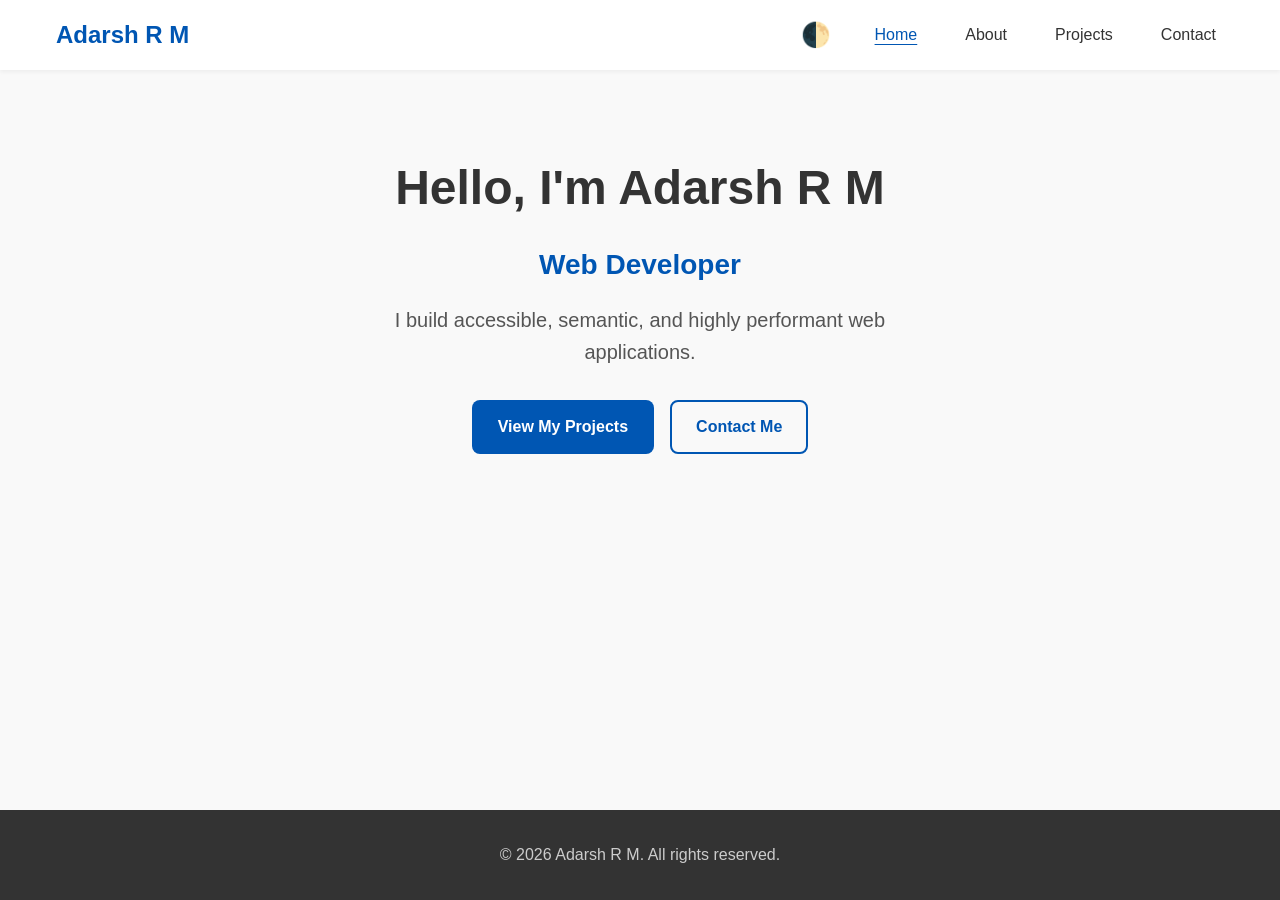
<file: index.html>
<!DOCTYPE html>
<html lang="en">
<head>
    <meta charset="UTF-8">
    <meta name="viewport" content="width=device-width, initial-scale=1.0">
    <meta name="description" content="Portfolio of Adarsh R M, a professional Web Developer specializing in clean, accessible, and semantic web experiences.">
    <title>Adarsh R M | Web Developer Portfolio</title>
    <link rel="stylesheet" href="css/style.css?v=3">
</head>
<body>
    <a href="#main-content" class="skip-link">Skip to main content</a>
    
    <header>
        <div class="container header-container">
            <div class="logo">Adarsh R M</div>
            <nav aria-label="Main Navigation">
                <ul class="nav-links">
                    <li>
                        <button id="theme-toggle" class="theme-toggle" aria-label="Toggle theme">
                            <span class="theme-toggle-icon" aria-hidden="true">🌓</span>
                        </button>
                    </li>
                    <li><a href="index.html" aria-current="page">Home</a></li>
                    <li><a href="about.html">About</a></li>
                    <li><a href="projects.html">Projects</a></li>
                    <li><a href="contact.html">Contact</a></li>
                </ul>
            </nav>
        </div>
    </header>

    <main id="main-content" tabindex="-1">
        <section class="hero container">
            <h1>Hello, I'm Adarsh R M</h1>
            <p class="role">Web Developer</p>
            <p class="intro">I build accessible, semantic, and highly performant web applications.</p>
            <div class="cta-buttons">
                <a href="projects.html" class="btn btn-primary">View My Projects</a>
                <a href="contact.html" class="btn btn-secondary">Contact Me</a>
            </div>
        </section>
    </main>

    <footer>
        <div class="container">
            <p>&copy; 2026 Adarsh R M. All rights reserved.</p>
        </div>
    </footer>

    <script src="js/script.js"></script>
</body>
</html>
</file>
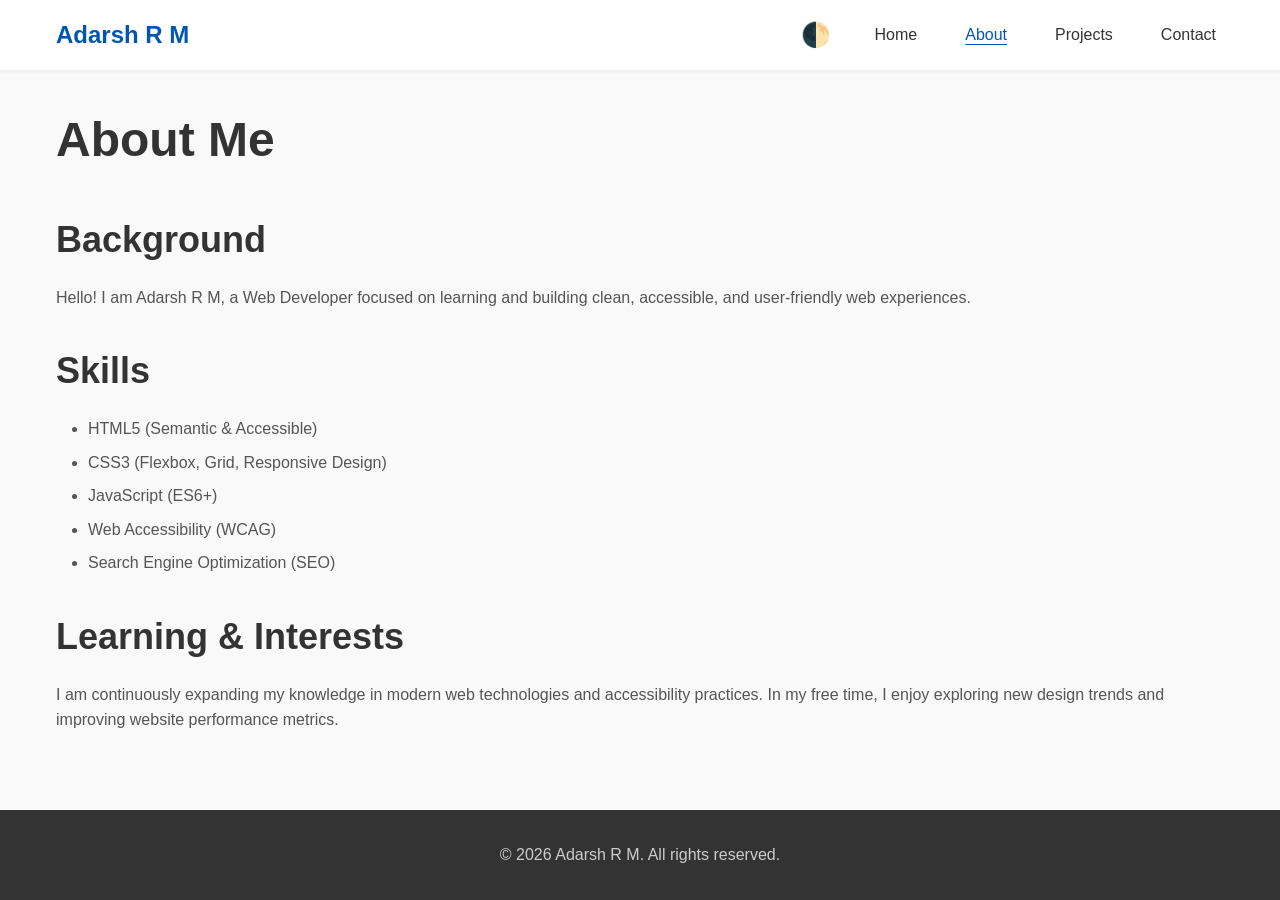
<file: about.html>
<!DOCTYPE html>
<html lang="en">
<head>
    <meta charset="UTF-8">
    <meta name="viewport" content="width=device-width, initial-scale=1.0">
    <meta name="description" content="Learn more about Adarsh R M, a Web Developer with skills in HTML5, CSS3, and JavaScript, focusing on accessibility and semantic design.">
    <title>About | Adarsh R M</title>
    <link rel="stylesheet" href="css/style.css?v=3">
</head>
<body>
    <a href="#main-content" class="skip-link">Skip to main content</a>
    
    <header>
        <div class="container header-container">
            <div class="logo">Adarsh R M</div>
            <nav aria-label="Main Navigation">
                <ul class="nav-links">
                    <li>
                        <button id="theme-toggle" class="theme-toggle" aria-label="Toggle theme">
                            <span class="theme-toggle-icon" aria-hidden="true">🌓</span>
                        </button>
                    </li>
                    <li><a href="index.html">Home</a></li>
                    <li><a href="about.html" aria-current="page">About</a></li>
                    <li><a href="projects.html">Projects</a></li>
                    <li><a href="contact.html">Contact</a></li>
                </ul>
            </nav>
        </div>
    </header>

    <main id="main-content" class="container" tabindex="-1">
        <h1>About Me</h1>
        
        <section class="about-section">
            <h2>Background</h2>
            <p>Hello! I am Adarsh R M, a Web Developer focused on learning and building clean, accessible, and user-friendly web experiences.</p>
        </section>

        <section class="skills-section">
            <h2>Skills</h2>
            <ul class="skills-list">
                <li>HTML5 (Semantic & Accessible)</li>
                <li>CSS3 (Flexbox, Grid, Responsive Design)</li>
                <li>JavaScript (ES6+)</li>
                <li>Web Accessibility (WCAG)</li>
                <li>Search Engine Optimization (SEO)</li>
            </ul>
        </section>

        <section class="interests-section">
            <h2>Learning & Interests</h2>
            <p>I am continuously expanding my knowledge in modern web technologies and accessibility practices. In my free time, I enjoy exploring new design trends and improving website performance metrics.</p>
        </section>
    </main>

    <footer>
        <div class="container">
            <p>&copy; 2026 Adarsh R M. All rights reserved.</p>
        </div>
    </footer>

    <script src="js/script.js"></script>
</body>
</html>
</file>
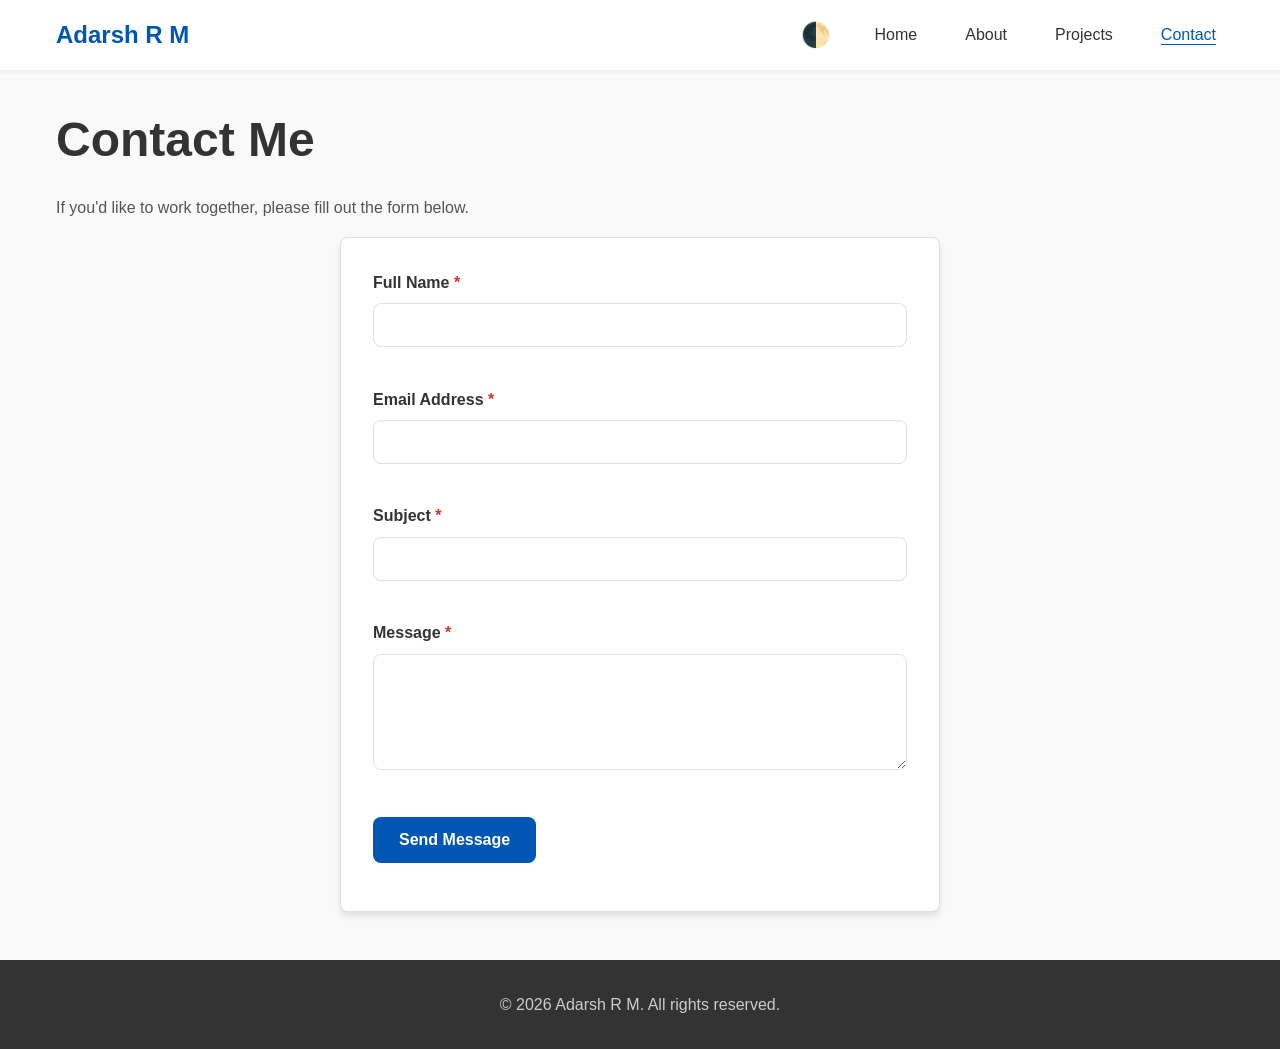
<file: contact.html>
<!DOCTYPE html>
<html lang="en">
<head>
    <meta charset="UTF-8">
    <meta name="viewport" content="width=device-width, initial-scale=1.0">
    <meta name="description" content="Contact Adarsh R M. Get in touch for web development opportunities, projects, or collaborations.">
    <title>Contact | Adarsh R M</title>
    <link rel="stylesheet" href="css/style.css?v=3">
</head>
<body>
    <a href="#main-content" class="skip-link">Skip to main content</a>
    
    <header>
        <div class="container header-container">
            <div class="logo">Adarsh R M</div>
            <nav aria-label="Main Navigation">
                <ul class="nav-links">
                    <li>
                        <button id="theme-toggle" class="theme-toggle" aria-label="Toggle theme">
                            <span class="theme-toggle-icon" aria-hidden="true">🌓</span>
                        </button>
                    </li>
                    <li><a href="index.html">Home</a></li>
                    <li><a href="about.html">About</a></li>
                    <li><a href="projects.html">Projects</a></li>
                    <li><a href="contact.html" aria-current="page">Contact</a></li>
                </ul>
            </nav>
        </div>
    </header>

    <main id="main-content" class="container" tabindex="-1">
        <h1>Contact Me</h1>
        <p>If you'd like to work together, please fill out the form below.</p>
        
        <section class="contact-form-section">
            <form id="contact-form" action="#" method="POST" novalidate>
                <div class="form-group">
                    <label for="name">Full Name <span class="required" aria-hidden="true">*</span></label>
                    <input type="text" id="name" name="name" required autocomplete="name" aria-describedby="name-error">
                    <span class="error-message" id="name-error" aria-live="polite"></span>
                </div>

                <div class="form-group">
                    <label for="email">Email Address <span class="required" aria-hidden="true">*</span></label>
                    <input type="email" id="email" name="email" required autocomplete="email" aria-describedby="email-error">
                    <span class="error-message" id="email-error" aria-live="polite"></span>
                </div>

                <div class="form-group">
                    <label for="subject">Subject <span class="required" aria-hidden="true">*</span></label>
                    <input type="text" id="subject" name="subject" required autocomplete="off" aria-describedby="subject-error">
                    <span class="error-message" id="subject-error" aria-live="polite"></span>
                </div>

                <div class="form-group">
                    <label for="message">Message <span class="required" aria-hidden="true">*</span></label>
                    <textarea id="message" name="message" rows="5" required aria-describedby="message-error"></textarea>
                    <span class="error-message" id="message-error" aria-live="polite"></span>
                </div>

                <button type="submit" class="btn btn-primary">Send Message</button>
                <div id="form-status" class="form-status" aria-live="polite"></div>
            </form>
        </section>
    </main>

    <footer>
        <div class="container">
            <p>&copy; 2026 Adarsh R M. All rights reserved.</p>
        </div>
    </footer>

    <script src="js/script.js"></script>
</body>
</html>
</file>
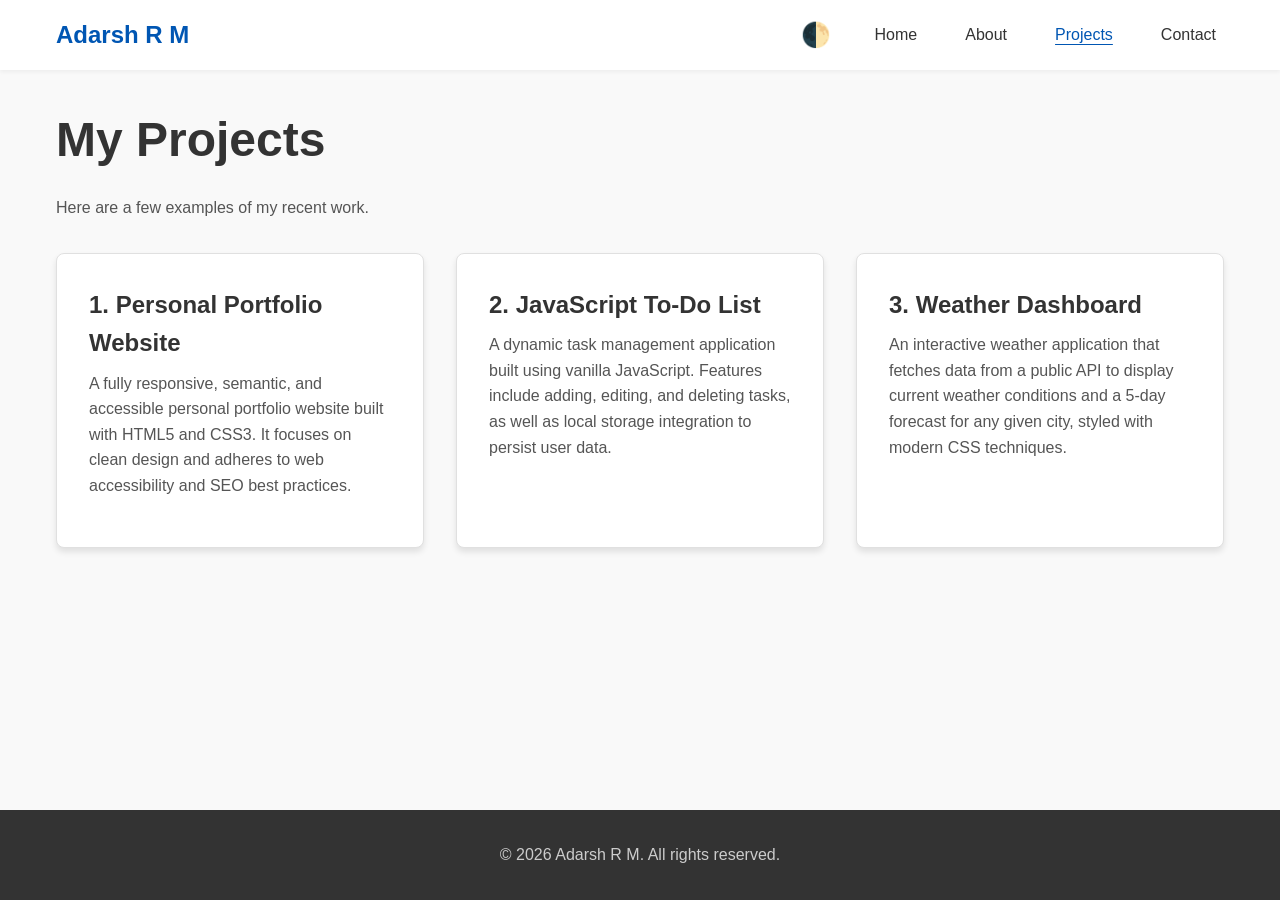
<file: projects.html>
<!DOCTYPE html>
<html lang="en">
<head>
    <meta charset="UTF-8">
    <meta name="viewport" content="width=device-width, initial-scale=1.0">
    <meta name="description" content="View the portfolio projects of Adarsh R M, including a Personal Portfolio Website, JavaScript To-Do List, and Weather Dashboard.">
    <title>Projects | Adarsh R M</title>
    <link rel="stylesheet" href="css/style.css?v=3">
</head>
<body>
    <a href="#main-content" class="skip-link">Skip to main content</a>
    
    <header>
        <div class="container header-container">
            <div class="logo">Adarsh R M</div>
            <nav aria-label="Main Navigation">
                <ul class="nav-links">
                    <li>
                        <button id="theme-toggle" class="theme-toggle" aria-label="Toggle theme">
                            <span class="theme-toggle-icon" aria-hidden="true">🌓</span>
                        </button>
                    </li>
                    <li><a href="index.html">Home</a></li>
                    <li><a href="about.html">About</a></li>
                    <li><a href="projects.html" aria-current="page">Projects</a></li>
                    <li><a href="contact.html">Contact</a></li>
                </ul>
            </nav>
        </div>
    </header>

    <main id="main-content" class="container" tabindex="-1">
        <h1>My Projects</h1>
        <p>Here are a few examples of my recent work.</p>
        
        <div class="projects-grid">
            <article class="project-card">
                <h2>1. Personal Portfolio Website</h2>
                <p>A fully responsive, semantic, and accessible personal portfolio website built with HTML5 and CSS3. It focuses on clean design and adheres to web accessibility and SEO best practices.</p>
            </article>

            <article class="project-card">
                <h2>2. JavaScript To-Do List</h2>
                <p>A dynamic task management application built using vanilla JavaScript. Features include adding, editing, and deleting tasks, as well as local storage integration to persist user data.</p>
            </article>

            <article class="project-card">
                <h2>3. Weather Dashboard</h2>
                <p>An interactive weather application that fetches data from a public API to display current weather conditions and a 5-day forecast for any given city, styled with modern CSS techniques.</p>
            </article>
        </div>
    </main>

    <footer>
        <div class="container">
            <p>&copy; 2026 Adarsh R M. All rights reserved.</p>
        </div>
    </footer>

    <script src="js/script.js"></script>
</body>
</html>
</file>
<file: css/style.css>
/* Custom CSS Variables */
:root {
    /* Colors */
    --primary-color: #0056b3;
    --primary-color-hover: #004494;
    --secondary-color: #333;
    --background-color: #f9f9f9;
    --surface-color: #ffffff;
    --text-color: #333;
    --text-light: #555;
    --accent-color: #0056b3;
    --border-color: #e0e0e0;
    
    /* Semantic Colors */
    --focus-color: #ff9900;
    --error-color: #d93025;
    --success-color: #1e8e3e;
    
    /* Spacing */
    --spacing-xs: 0.25rem;
    --spacing-sm: 0.5rem;
    --spacing-md: 1rem;
    --spacing-lg: 2rem;
    --spacing-xl: 3rem;
    
    /* Layout & Styling */
    --border-radius: 8px;
    --shadow-sm: 0 2px 4px rgba(0,0,0,0.05);
    --shadow-md: 0 4px 6px rgba(0,0,0,0.1);
    --shadow-lg: 0 10px 15px rgba(0,0,0,0.1);
    --transition-speed: 0.3s;
    
    /* Typography */
    --font-family: -apple-system, BlinkMacSystemFont, "Segoe UI", Roboto, Helvetica, Arial, sans-serif;
}

/* Dark Theme Variables */
[data-theme="dark"] {
    --primary-color: #66b3ff;
    --primary-color-hover: #99ccff;
    --secondary-color: #f9f9f9;
    --background-color: #121212;
    --surface-color: #1e1e1e;
    --text-color: #e0e0e0;
    --text-light: #b0b0b0;
    --accent-color: #66b3ff;
    --border-color: #444;
    
    --shadow-sm: 0 2px 4px rgba(0,0,0,0.3);
    --shadow-md: 0 4px 6px rgba(0,0,0,0.5);
    --shadow-lg: 0 10px 15px rgba(0,0,0,0.6);
}

/* Base Styles */
* {
    box-sizing: border-box;
    margin: 0;
    padding: 0;
}

body {
    font-family: var(--font-family);
    line-height: 1.6;
    color: var(--text-color);
    background-color: var(--background-color);
    display: flex;
    flex-direction: column;
    min-height: 100vh;
    transition: background-color var(--transition-speed), color var(--transition-speed);
}

/* Accessibility */
*:focus-visible {
    outline: 3px solid var(--focus-color);
    outline-offset: 2px;
}

/* Skip link: off-screen by default, visible on :focus */
.skip-link {
    position: absolute;
    left: -9999px;
    top: 4px;
    z-index: 9999;
    padding: 10px 18px;
    background: var(--primary-color);
    color: var(--surface-color);
    font-weight: 600;
    text-decoration: none;
    border-radius: 0 0 var(--border-radius) 0;
    white-space: nowrap;
}

.skip-link:focus {
    position: fixed;
    left: 4px;
    top: 4px;
    outline: 3px solid var(--focus-color);
    outline-offset: 2px;
}

/* main receives programmatic focus from skip link — show subtle outline */
main:focus {
    outline: 2px dashed var(--primary-color);
    outline-offset: 4px;
}

@media (prefers-reduced-motion: reduce) {
    *, ::before, ::after {
        animation-duration: 0.01ms !important;
        animation-iteration-count: 1 !important;
        transition-duration: 0.01ms !important;
        scroll-behavior: auto !important;
    }
}

/* Typography (Responsive) */
h1 {
    font-size: clamp(2rem, 5vw, 3rem);
    margin-bottom: var(--spacing-md);
    color: var(--secondary-color);
}

[data-theme="dark"] h1 {
    color: var(--primary-color);
}

h2 {
    font-size: clamp(1.5rem, 4vw, 2.25rem);
    margin-bottom: var(--spacing-md);
    margin-top: var(--spacing-lg);
}

p {
    margin-bottom: var(--spacing-md);
    color: var(--text-light);
}

/* Layout */
.container {
    width: 100%;
    max-width: 1200px;
    margin: 0 auto;
    padding-left: var(--spacing-md);
    padding-right: var(--spacing-md);
}

/* Header & Navigation (Flexbox) */
header {
    background-color: var(--surface-color);
    box-shadow: var(--shadow-sm);
    padding: var(--spacing-md) 0;
    transition: background-color var(--transition-speed);
}

.header-container {
    display: flex;
    flex-direction: column;
    align-items: center;
    gap: var(--spacing-md);
}

@media (min-width: 768px) {
    .header-container {
        flex-direction: row;
        justify-content: space-between;
    }
}

.logo {
    font-size: 1.5rem;
    font-weight: bold;
    color: var(--primary-color);
}

.theme-toggle {
    background: none;
    border: none;
    font-size: 1.5rem;
    cursor: pointer;
    color: var(--text-color);
    padding: var(--spacing-xs);
    border-radius: var(--border-radius);
    display: flex;
    align-items: center;
    justify-content: center;
    transition: background-color var(--transition-speed);
}
.theme-toggle:hover {
    background-color: var(--border-color);
}

.nav-links {
    list-style: none;
    display: flex;
    flex-wrap: wrap;
    justify-content: center;
    align-items: center;
    gap: var(--spacing-md);
}

@media (min-width: 768px) {
    .nav-links {
        gap: var(--spacing-lg);
    }
}

.nav-links a {
    text-decoration: none;
    color: var(--text-color);
    font-weight: 500;
    padding: var(--spacing-sm);
    transition: color 0.2s;
}

.nav-links a:hover,
.nav-links a[aria-current="page"] {
    color: var(--primary-color);
    text-decoration: underline;
    text-underline-offset: 4px;
}

/* Main Content */
main {
    flex: 1;
    padding-top: var(--spacing-lg);
    padding-bottom: var(--spacing-xl);
}

/* Hero Section */
.hero {
    text-align: center;
    padding: var(--spacing-xl) 0;
}

.role {
    font-size: clamp(1.25rem, 3vw, 1.75rem);
    font-weight: 600;
    color: var(--primary-color);
}

.intro {
    font-size: clamp(1rem, 2.5vw, 1.25rem);
    max-width: 600px;
    margin: 0 auto var(--spacing-lg) auto;
}

/* Buttons (Flexbox) */
.btn {
    display: inline-flex;
    align-items: center;
    justify-content: center;
    padding: 0.75rem 1.5rem;
    text-decoration: none;
    border-radius: var(--border-radius);
    font-weight: 600;
    border: 2px solid transparent;
    cursor: pointer;
    font-size: 1rem;
    transition: all var(--transition-speed);
}

.btn-primary {
    background-color: var(--primary-color);
    color: var(--surface-color);
}

.btn-primary:hover {
    background-color: var(--primary-color-hover);
    transform: translateY(-2px);
    box-shadow: var(--shadow-md);
    color: #fff;
}

.btn-secondary {
    background-color: transparent;
    color: var(--primary-color);
    border-color: var(--primary-color);
}

.btn-secondary:hover {
    background-color: var(--primary-color);
    color: var(--surface-color);
    transform: translateY(-2px);
    box-shadow: var(--shadow-md);
}

[data-theme="dark"] .btn-primary {
    color: #121212;
}

[data-theme="dark"] .btn-secondary:hover {
    color: #121212;
}

.cta-buttons {
    display: flex;
    flex-direction: column;
    justify-content: center;
    gap: var(--spacing-md);
}

@media (min-width: 768px) {
    .cta-buttons {
        flex-direction: row;
    }
}

/* About Section */
.skills-list {
    list-style-type: disc;
    padding-left: var(--spacing-lg);
    margin-bottom: var(--spacing-md);
}

.skills-list li {
    margin-bottom: var(--spacing-sm);
    color: var(--text-light);
}

/* Projects Grid (CSS Grid) */
.projects-grid {
    display: grid;
    grid-template-columns: 1fr;
    gap: var(--spacing-lg);
    margin-top: var(--spacing-lg);
}

@media (min-width: 768px) {
    .projects-grid {
        grid-template-columns: repeat(2, 1fr);
    }
}

@media (min-width: 1024px) {
    .projects-grid {
        grid-template-columns: repeat(3, 1fr);
    }
}

.project-card {
    background: var(--surface-color);
    padding: var(--spacing-lg);
    border-radius: var(--border-radius);
    box-shadow: var(--shadow-md);
    display: flex;
    flex-direction: column;
    border: 1px solid var(--border-color);
    transition: transform var(--transition-speed), box-shadow var(--transition-speed);
    height: 100%;
}

.project-card:hover {
    transform: translateY(-4px);
    box-shadow: var(--shadow-lg);
}

.project-card h2 {
    font-size: 1.5rem;
    margin-top: 0;
    margin-bottom: var(--spacing-sm);
    color: var(--text-color);
}

.project-card p {
    flex: 1;
}

/* Forms */
.contact-form-section {
    max-width: 600px;
    background: var(--surface-color);
    padding: var(--spacing-lg);
    border-radius: var(--border-radius);
    box-shadow: var(--shadow-md);
    border: 1px solid var(--border-color);
    margin: 0 auto;
}

.form-group {
    margin-bottom: var(--spacing-md);
}

label {
    display: block;
    font-weight: 600;
    margin-bottom: var(--spacing-sm);
    color: var(--text-color);
}

.required {
    color: var(--error-color);
}

input, textarea {
    width: 100%;
    padding: 0.75rem;
    border: 1px solid var(--border-color);
    border-radius: var(--border-radius);
    font-family: inherit;
    font-size: 1rem;
    background-color: var(--surface-color);
    color: var(--text-color);
    transition: border-color var(--transition-speed);
}

input:focus, textarea:focus {
    outline: none;
    border-color: var(--primary-color);
    box-shadow: 0 0 0 3px rgba(0, 86, 179, 0.2);
}

[data-theme="dark"] input:focus, [data-theme="dark"] textarea:focus {
    box-shadow: 0 0 0 3px rgba(102, 179, 255, 0.2);
}

input[aria-invalid="true"], textarea[aria-invalid="true"] {
    border-color: var(--error-color);
}

.error-message {
    color: var(--error-color);
    font-size: 0.875rem;
    display: block;
    margin-top: 0.25rem;
    min-height: 1.2rem;
}

.form-status {
    margin-top: var(--spacing-md);
    font-weight: 600;
}

.status-success {
    color: var(--success-color);
}

/* Footer (Flexbox) */
footer {
    background-color: var(--secondary-color);
    color: var(--surface-color);
    padding: var(--spacing-lg) 0;
    margin-top: auto;
    text-align: center;
}

[data-theme="dark"] footer {
    background-color: #000;
}

footer p {
    color: #ccc;
    margin-bottom: 0;
}
</file>
